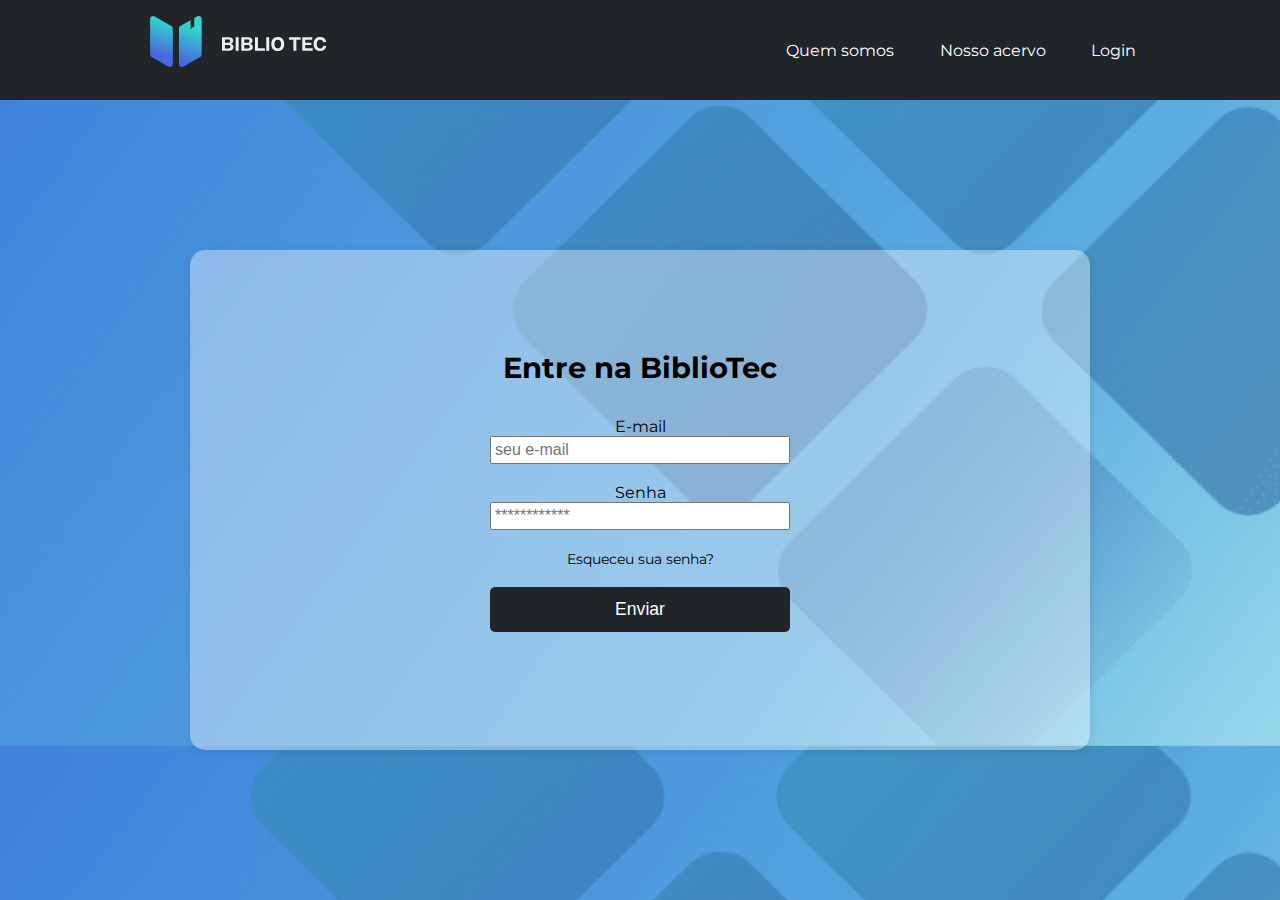
<file: Login.html>
<!DOCTYPE html>
<html lang="pt-BR">

<head>
    <meta charset="UTF-8">
    <meta name="viewport" content="width=device-width, initial-scale=1.0">
    <title>BiblioTec - A sua biblioteca digital</title>
    <link rel="stylesheet" href="CSS/login.css">
</head>

<body>
    <header>
        <div class="layout-grid header-flex">
            <img src="./images/logo-desktop.svg" alt="Logo da BiblioTec">
            <nav>
                <a href="#">Quem somos</a>
                <a href="#">Nosso acervo</a>
                <a href="#">Login</a>
            </nav>
        </div>
    </header>

    <div class="login-wrapper">
        <div class="login-box">
            <h2 class="login-title">Entre na BiblioTec</h2>
            <form action="">
                <label for="e-mail" >E-mail<br></label>
                <input  type="email" id="e-mail" class="login-input" placeholder="seu e-mail">
                
                <br><br>
                
                <label for="senha" >Senha <br></label>
                <input type="password" id="senha" class="login-input" placeholder="************">

                <br><br>

                <a href="#" class="forgot-password">Esqueceu sua senha?</a>

                <br><br>

                <button type="submit" class="login-button">Enviar</button>
            </form>
        </div>
    </div>

</body>

</html>
</file>
<file: CSS/login.css>
@import url('https://fonts.googleapis.com/css2?family=Montserrat:ital,wght@0,100..900;1,100..900&display=swap');

* {
    margin: 0;
    padding: 0;
    box-sizing: border-box;
}

.layout-grid {
    margin: 0 auto;
    width: 100%;
    max-width: 992px;
    /* border: 3px solid white; */
}

body {
    background-size: 100%;
    background-image: url(../images/login-bk-desktop.png);
    font-family: "Montserrat", sans-serif;
    display: flex;
    flex-wrap: wrap;
}

/* Cabeçalho */
header {
    background-color: #202529;
    height: 100px;
    width: 100%;
    color: rgb(65, 136, 197);
    display: flex;
    justify-content: center;
}

.header-flex {
    display: flex;
    align-items: center;
    justify-content: space-between;
    height: 100%;
}

.section-flex {
    width: 100%;
    background-color: aliceblue;
}

header nav {
    width: 350px;
    height: 100%;
    display: flex;
    align-items: center;
    justify-content: space-between;
}

header nav a {
    color: white;
    text-decoration: none;
}

/* Estilos para a tela de login */
.login-wrapper {
    display: flex;
    justify-content: center;
    align-items: center;
    width: 100vw;
    height: calc(100vh - 100px);
}

.login-box {
    background-color: rgba(255, 255, 255, 0.386);
    border-radius: 15px;
    padding: 100px;
    box-shadow: 0 2px 10px rgba(0, 0, 0, 0.1);
    width: 900px;
    height: 500px;
    text-align: center;

}

.login-title {
    color: rgb(0, 0, 0);
    font-size: 1.8rem;
    margin-bottom: 2rem;
}

.login-form {
    display: flex;
    flex-direction: column;
    gap: 1.5rem;
}

.login-input {
    padding: 3px;
    font-size: 1rem;
    width: 300px;
}

.forgot-password {
    color: rgb(0, 0, 0);
    font-size: 0.9rem;
    text-decoration: none;
    align-self: flex-end;
}

.forgot-password:hover {
    text-decoration: underline;
}

.login-button {
    padding: 0.75rem;
    background-color: #202529;
    color: white;
    border: none;
    border-radius: 5px;
    font-size: 1.1rem;
    cursor: pointer;
    width: 300px;
    align-items: center;
}

.login-button:hover {
    background-color: #3691d8;
}
</file>
